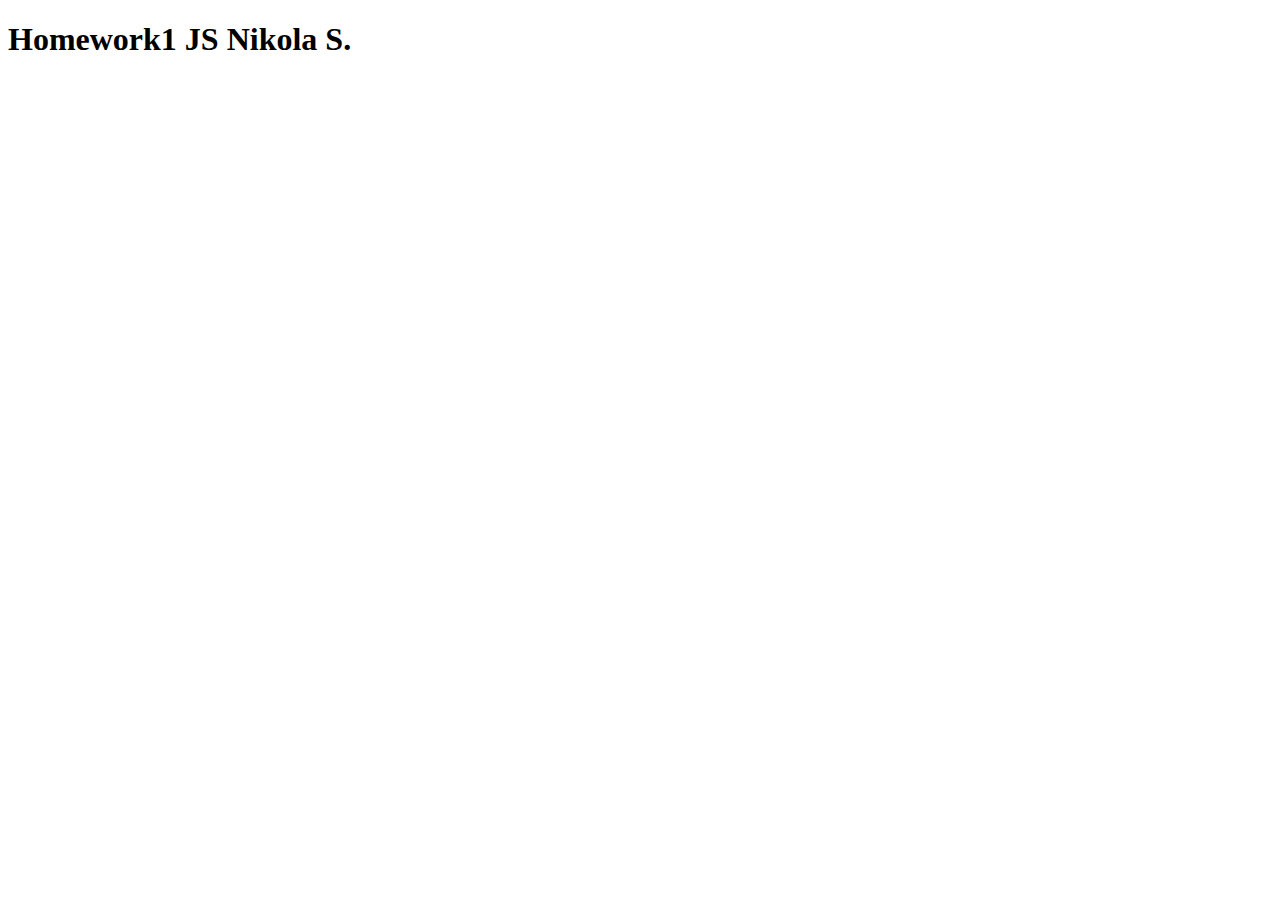
<file: Homework1 JS/index.html>
<!DOCTYPE html>
<html lang="en">
<head>
    <meta charset="UTF-8">
    <meta http-equiv="X-UA-Compatible" content="IE=edge">
    <meta name="viewport" content="width=device-width, initial-scale=1.0">
    <title>Document</title>
</head>
<body>
    <h1>Homework1 JS Nikola S.</h1>
    <script src="script.js"></script>
</body>
</html>
</file>
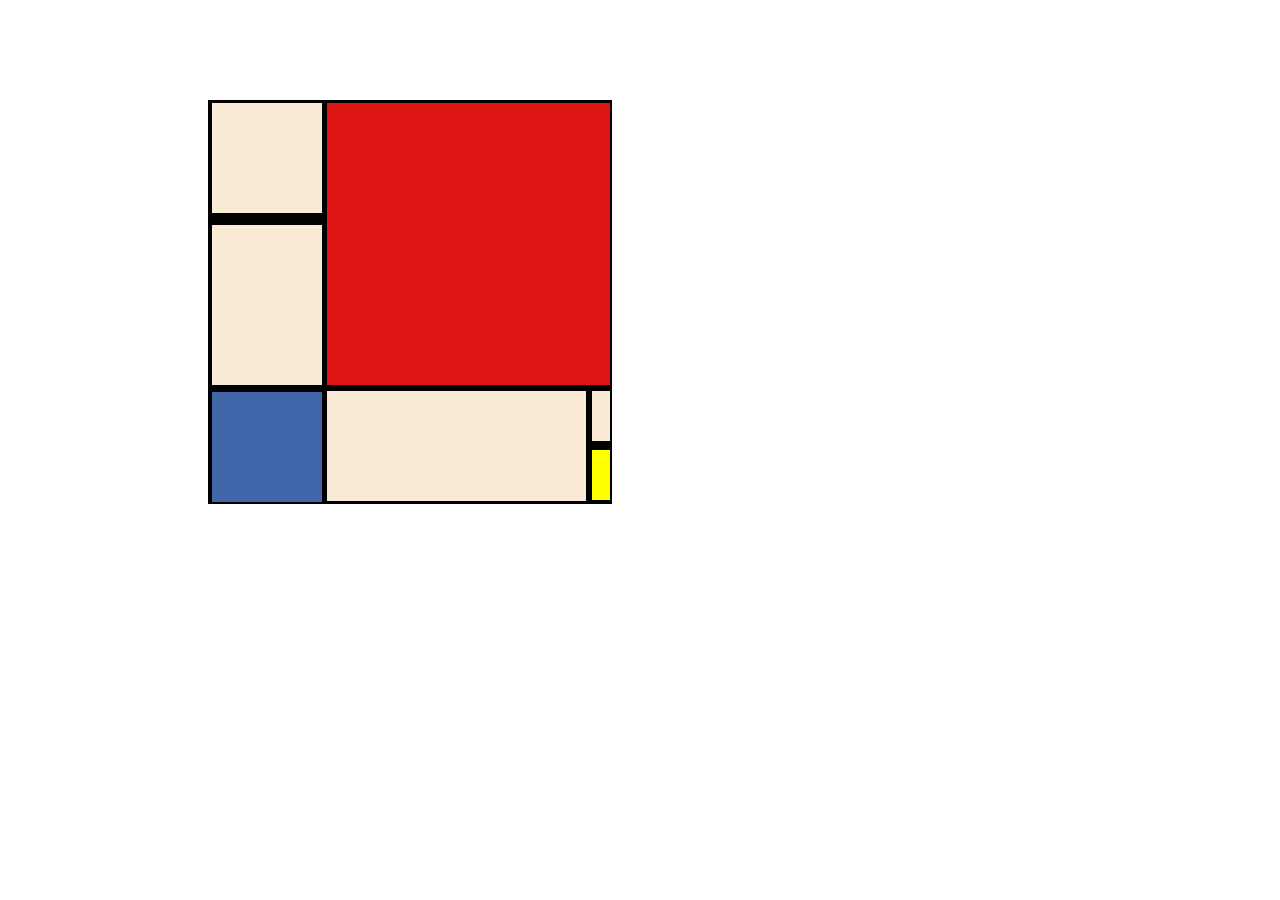
<file: Homework5/index.html>
<!DOCTYPE html>
<html lang="en">
<head>
    <meta charset="UTF-8">
    <meta http-equiv="X-UA-Compatible" content="IE=edge">
    <meta name="viewport" content="width=device-width, initial-scale=1.0">
    <link rel="stylesheet" href="Css/style.css">
    <title>Document</title>
</head>
<body>
    <div class="block-box">
        <div class="box1"></div>
        <div class="box2"></div>
        <div class="box3"></div>
        <div class="box4"></div>
        <div class="box5"></div>
        <div class="box6"></div> 
        <div class="box7"></div>   
    </div>
</body>
</html>
</file>
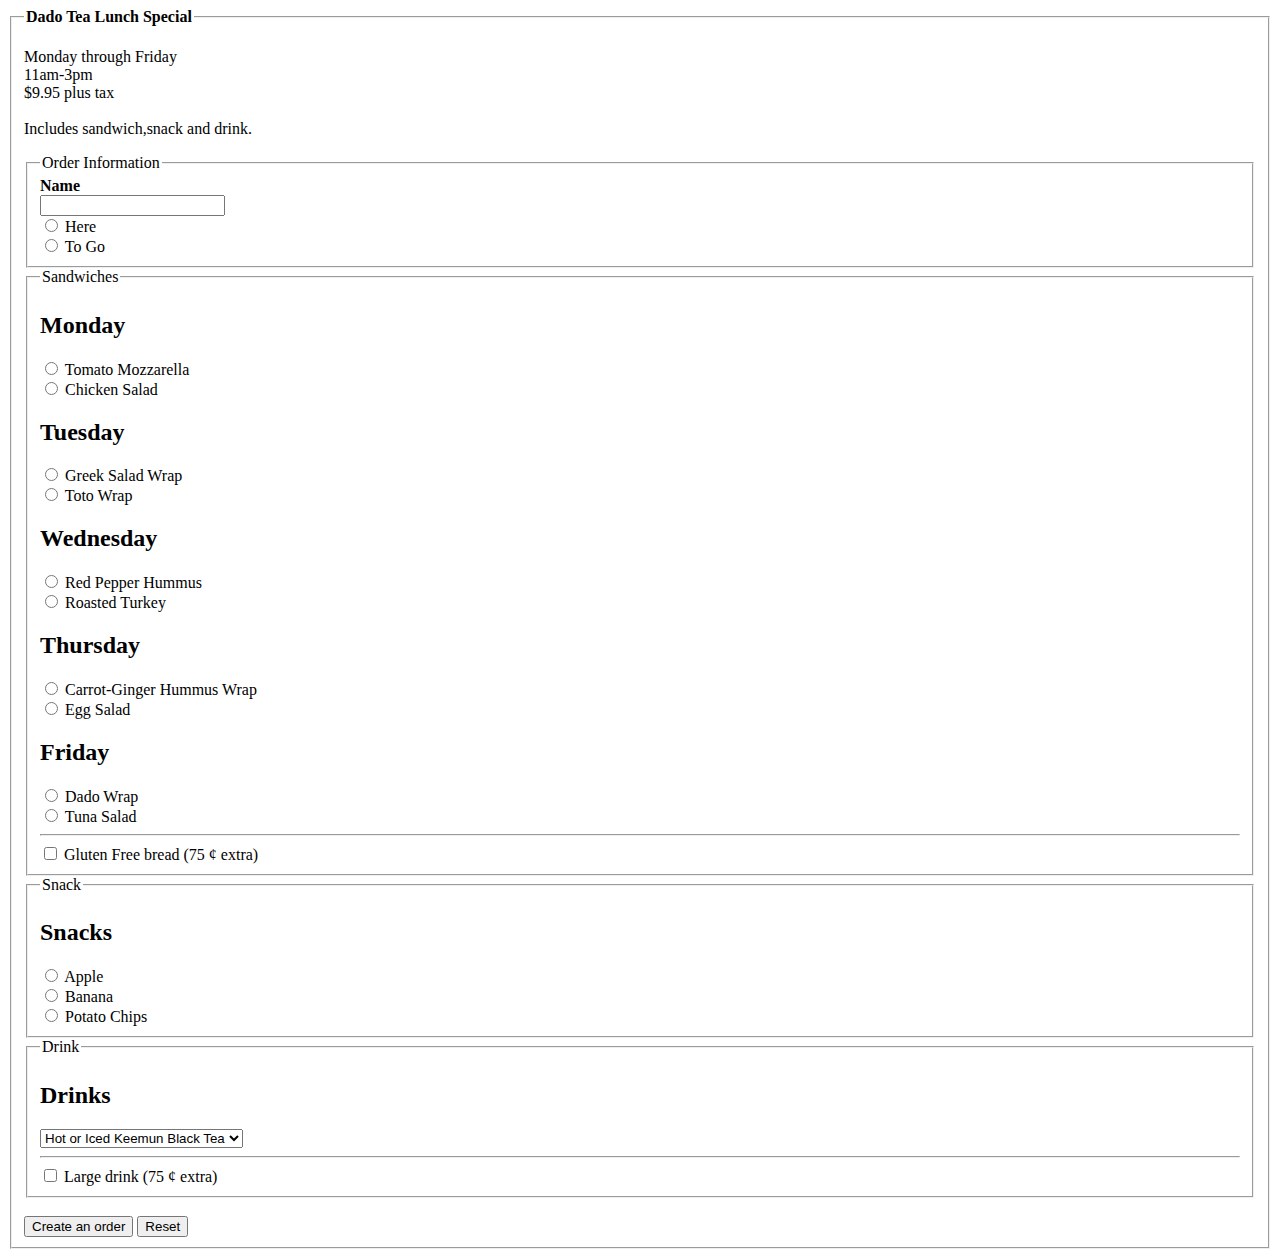
<file: Homework 4 Correction!/forms/form.html>
<!DOCTYPE html>
<html lang="en">
    <head>
        
        <title>Document</title>
    </head>
    <body>
        <form>
            <fieldset>
                <legend><strong>Dado Tea Lunch Special</strong></legend>
                <p>
                    Monday through Friday
                    <br>11am-3pm
                    <br>$9.95 plus tax
                    <br>
                    <br>Includes sandwich,snack and drink.
                    
                </p>
                <fieldset>
                    <legend>Order Information</legend>
                    <label for="customer-name"><b>Name</b></label>
                    <br><input type="text"id="customer-name"name="info">
                    <br>
                    <input type="radio"id="for-here" name="info">
                    <label for="for-here" >Here</label>
                    <br>
                    <input type="radio" id="to-go" name="info">
                    <label for="to-go">To Go</label>
                    

                </fieldset>
                <fieldset>
                    <legend>Sandwiches</legend>
                    <h2>Monday</h2>
                
                    <input type="radio"id="tomato-mozzarella"name="monday">
                    <label for="tomato-mozzarella" >Tomato Mozzarella</label>
                    <br>
                    <input type="radio"id="chicken-salad" name="monday">
                    <label for="chicken-salad" >Chicken Salad</label>
                    
                    <br>
                    <h2>Tuesday</h2>
                    <input type="radio"id="greek-salad" name="Tuesday">
                    <label for="greek-salad" >Greek Salad Wrap</label>
                    <br>
                    <input type="radio" id="toto-wrap" name="Tuesday">
                    <label for="toto-wrap" >Toto Wrap</label>
                    <br>
                    <h2>Wednesday</h2>
                    <input type="radio" id="red-papper" name="Wednesday">
                    <label for="red-papper" >Red Pepper Hummus</label>
                    <br>
                    <input type="radio" id="menu" name="Wednesday">
                    <label for="menu" >Roasted Turkey</label>
                    <br>
                    <h2>Thursday</h2>
                    <input type="radio" id="carrot-ginger" name="Thursday">
                    <label for="carrot-ginger" >Carrot-Ginger Hummus Wrap</label>
                    <br>
                    <input type="radio" id="egg-salad" name="Thursday">
                    <label for="egg-salad" > Egg Salad</label>
                    <br>
                    <h2>Friday</h2>
                    <input type="radio" id="dado-wrap" name="Friday">
                    <label for="dado-wrap" >Dado Wrap</label><br>
                    <input type="radio" id="tuna-salad" name="Friday">
                    <label for="tuna-salad">Tuna Salad</label>
                    <hr>
                    <input type="checkbox" id="gluten-free" name="name">
                    <label for="gluten-free" >Gluten Free bread (75 &#162; extra)</label>
                    <br>
                    
                </fieldset>
                <fieldset>
                    <legend>Snack</legend>
                    <h2>Snacks</h2>
                    <input type="radio" id="apple" name="snacks">
                    <label for="apple" >Apple</label>
                    <br>
                    <input type="radio" id="bannana" name="snacks">
                    <label for="bannana">Banana</label>
                    <br>
                    <input type="radio" id="potato-chips" name="snacks">
                    <label for="potato-chips">Potato Chips</label>

                </fieldset>
                <fieldset>
                    <legend>Drink</legend>
                    <h2>Drinks</h2>
                    <label for="multi-drinks" ></label>
                    <select id="multi-drinks" multiple size="1">
                        <option value="1">coffe or Iced Cofee</option>
                        <option value="2">Organic Peppermint</option>
                        <option value="3">Hot or Iced Sencha Green Tea</option>
                        <option selected value="4">Hot or Iced Keemun Black Tea</option>
                    
                    </select>
                    <hr>
                    <input type="checkbox" id="large-drink" name="Drinks">
                    <label for="large-drink" >Large drink (75 &#162; extra)</label>
                </fieldset>
                <br>
                <input type="submit" value="Create an order" >
                <input type="reset" value="Reset">
            </fieldset>
        </form>
    </body>
</html>
</file>
<file: Homework5/Css/style.css>
.block-box {
    box-sizing:content-box;
    position: relative;
    width: 400px;
    height: 400px;
    background-color: antiquewhite;
    border: 2px solid black;
    margin-top: 100px;
    margin-left: 200px;
}
.box1 {
    position:absolute;
     border-top: 1px solid black;
     border-right: 4px solid black;
     border-bottom: 6px solid   black;
     border-left: 2px solid black;
    height: 110px;
    width: 110px;

}
.box2 {
    position: absolute;
      border-top:6px solid black;
    border-right:4px solid black ;
    border-bottom:3px solid black ;
    border-left: 2px solid black;
    width: 110px;
    height: 160px;
    margin-top: 117px;
    

}
.box3 {
    position: absolute;
    border-top: 5px solid black ;
    border-right:4px solid black ;
    border-bottom: 1px solid black;
    border-left:2px solid black;
    width: 110px;
    height: 110px;
    margin-top:285px;
    background-color: rgb(66, 102, 170);
}
.box4 {
    position: absolute;
    height: 282px;
    width: 283px;
    border-top:1px solid black;
    border-right: 1px solid black;
    border-bottom: 3px solid black;
    border-left: 3px solid black;
    background-color: rgb(223, 20, 20);
    margin-left: 114px;
}
.box5 {
    position: absolute;
    height: 110px;
    width: 259px;
    border-top:3px solid black;
    border-right: 4px solid black;
    border-bottom: 1px solid black;
    border-left: 3px solid black;
    margin-left: 114px;
    margin-top: 286px;

}
.box6 {
    position: absolute;
    height: 50px;
    width: 18px;
    border-top:3px solid black;
    border-right: 1px solid black;
    border-bottom: 5px solid black;
    border-left: 4px solid black;
    margin-left: 378px;
    margin-top: 286px;
}
.box7 {
    position: absolute;
    height: 50px;
    width: 18px;
    border-top:5px solid black;
    border-right: 1px solid black;
    border-bottom: 4px solid black;
    border-left: 4px solid black;
    margin-left: 378px;
    margin-top: 343px;
    background-color: yellow;
}
</file>
